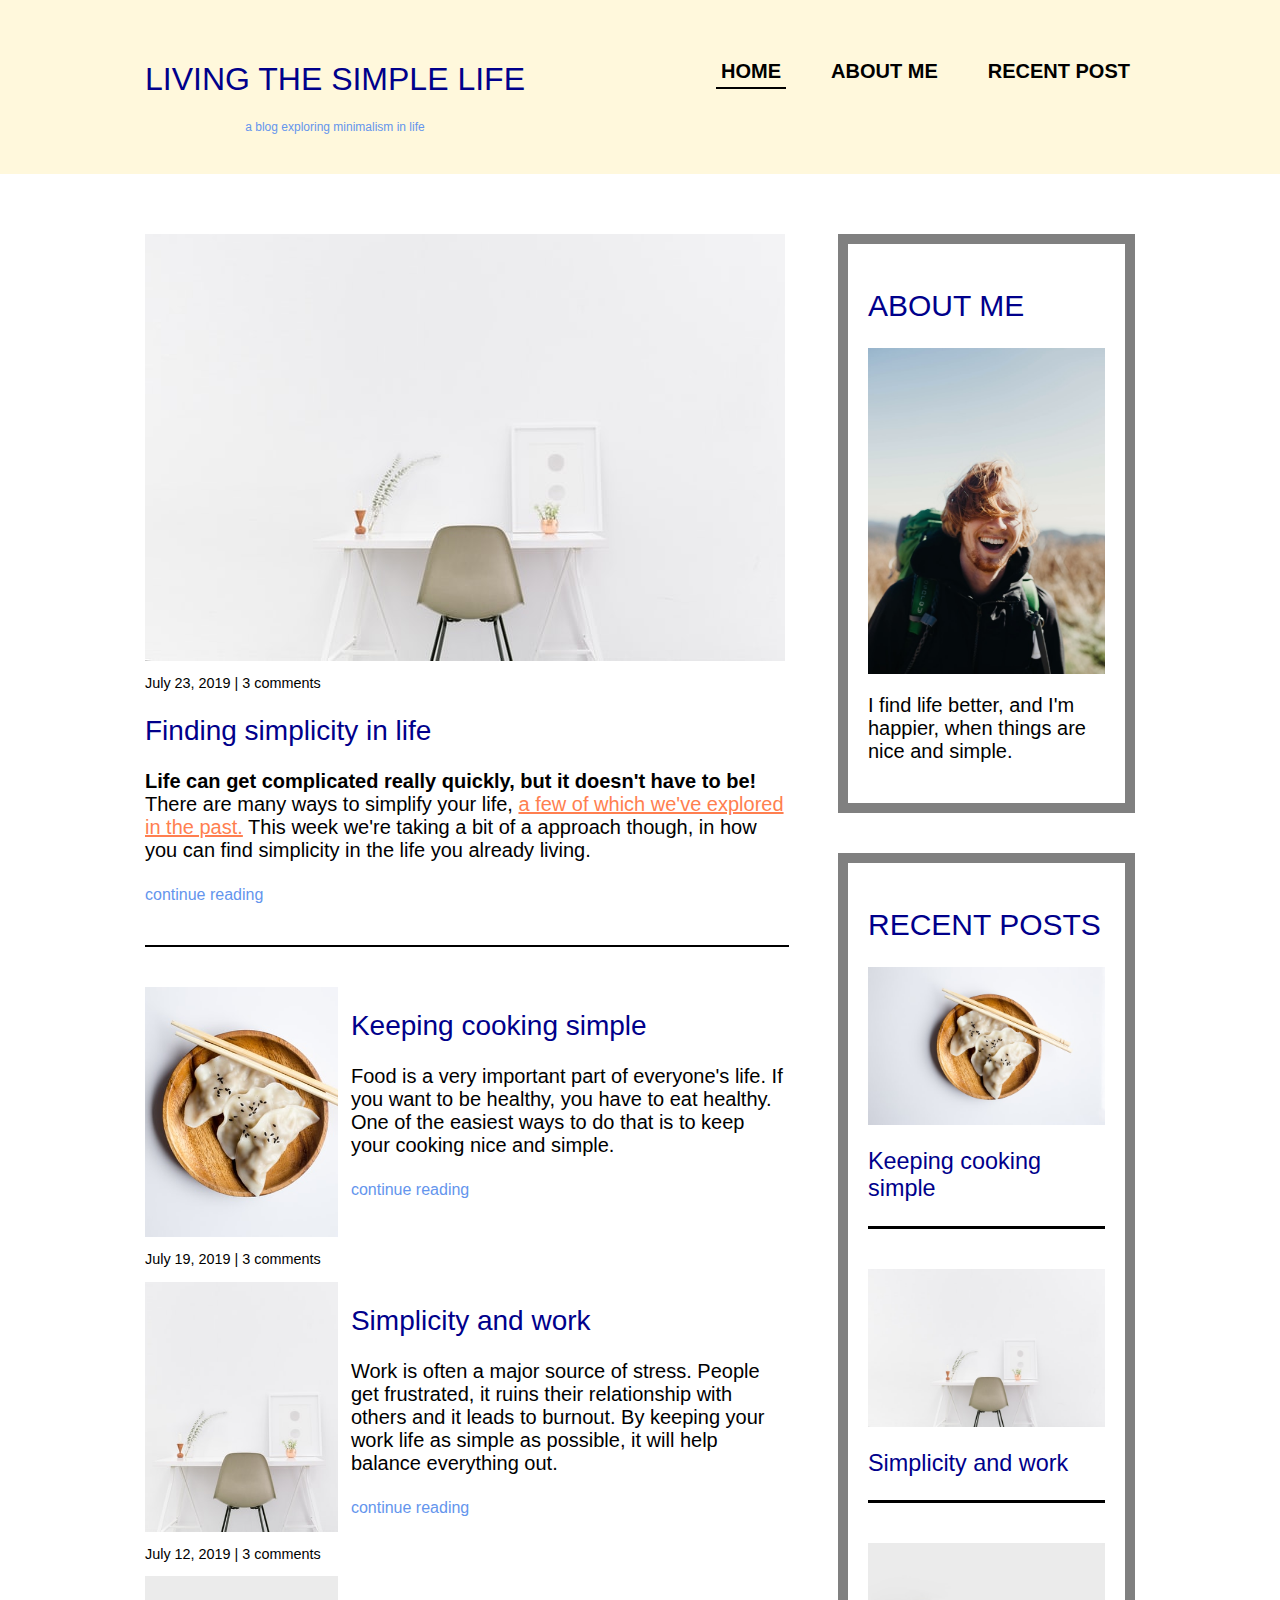
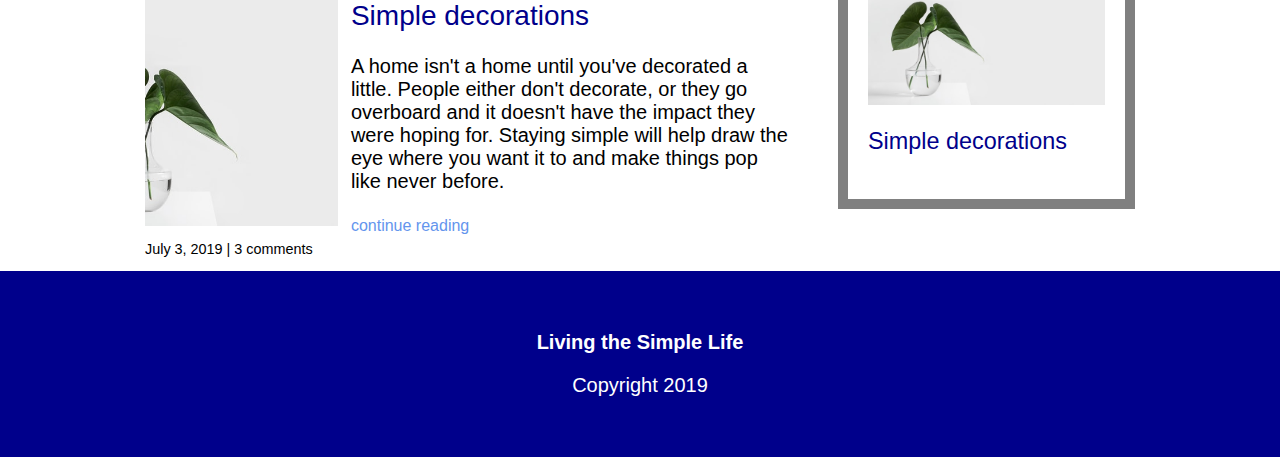
<file: response/index.html>
<!DOCTYPE html>
<html lang="en">
<head>
    <meta charset="UTF-8">
    <meta http-equiv="X-UA-Compatible" content="IE=edge">
    <meta name="viewport" content="width=device-width, initial-scale=1.0">
    <title>NAVIGATION</title>
    <link rel="stylesheet" href="style.css">
</head>
<body>
    
            <header>
                <div class="container container-flex">
                    <div class="site-title">
                        <h1>LIVING THE SIMPLE LIFE</h1>
                        <p class="subtitle">a blog exploring minimalism in life </p>
                    </div>
                    <nav>
                        <ul>
                            <li><a class="current-page" href="index.html">HOME</a> </li>
                            <li><a href="about.html">ABOUT ME</a> </li>
                            <li><a href="recent.html">RECENT POST</a> </li>
                        </ul>
                    </nav>
                </div>
            </header>
            <div class="container container-flex">
                <main role="main">
                    <article class="article-featured">
                        <img src="images/bench-accounting-nvzvOPQW0gc-unsplash.jpg" alt="">
                        <p class="article-info">July 23, 2019 | 3 comments</p>
                        <h2 class="article-title">Finding simplicity in life</h2>
                        <p class="article-body"><strong> Life can get complicated really quickly, but it doesn't have to be!</strong>
                         There are many ways to simplify your life, <a href="#">a few of which we've explored in the past.</a>
                            This week we're taking a bit of a approach though, in how you can find simplicity in the life
                            you already living.
                        </p>
                        <a href="#" class="article-read-more">continue reading</a>
                    </article>
                    <article class="article-recent">
                        <div class="article-recent-main">
                            <h2 class="article-title">Keeping cooking simple</h2>
                            <p class="article-body">Food is a very important part of everyone's life. If you want to be healthy,
                                 you have to eat healthy. One of the easiest ways to do that is to keep your cooking nice and simple.
                            
                            </p>
                            <a href="#" class="article-read-more">continue reading</a>
                        </div>
                        <div class="article-recent-secondary">
                            <img src="images/charles-deluvio-D-vDQMTfAAU-unsplash.jpg" alt="food on a plate" class="article-image">
                            <p class="article-info">July 19, 2019 | 3 comments</p>
                        </div>
                    </article>
                    <article class="article-recent">
                        <div class="article-recent-main">
                            <h2 class="article-title">Simplicity and work</h2>
                            <p class="article-body">Work is often a major source of stress. People get frustrated, it ruins their relationship with others and
                                it leads to burnout.
                                By keeping your work life as simple as possible, it will help balance everything out.
                            </p>
                            <a href="#" class="article-read-more">continue reading</a>
                        </div>
                        <div class="article-recent-secondary">
                            <img src="images/bench-accounting-nvzvOPQW0gc-unsplash.jpg" alt="chair and table" class="article-image">
                            <p class="article-info">July 12, 2019 | 3 comments</p>
                        </div>
                    </article>
                    <article class="article-recent">
                        <div class="article-recent-main">
                            <h2 class="article-title">Simple decorations</h2>
                            <p class="article-body">A home isn't a home until you've decorated a little. People either don't decorate,
                             or they go overboard and it doesn't have the impact they were hoping for.
                                Staying simple will help draw the eye where you want it to and make things pop like never before.
                            </p>
                            <a href="#" class="article-read-more">continue reading</a>
                        </div>
                        <div class="article-recent-secondary">
                            
                            <img src="images/sarah-dorweiler-x2Tmfd1-SgA-unsplash.jpg" alt="flower vase" class="article-image">
                            <p class="article-info">July 3, 2019 | 3 comments</p>
                        </div>
                    </article>
                </main>
                <aside class="aside-bar">
                    <div class="sidebar-widget">
                        <h2 class="widget-title">ABOUT ME</h2>
                        <img src="images/mike-baker-3Y366aqddJ0-unsplash.jpg" alt="man with bag" class="widget-image">
                        <p class="widget-body">I find life better, and I'm happier, when things are nice and simple.</p>
                    </div>
                    <div class="sidebar-widget">
                        <h2 class="widget-title">RECENT POSTS</h2>
                        <div class="widget-recent-post">
                            <h3 class="widget-recent-post-title">Keeping cooking simple</h3>
                            <img src="images/charles-deluvio-D-vDQMTfAAU-unsplash.jpg" alt="" class="widget-image">
                        </div>
                        <div class="widget-recent-post">
                            <h3 class="widget-recent-post-title">Simplicity and work</h3>
                            <img src="images/bench-accounting-nvzvOPQW0gc-unsplash.jpg" alt="chair" class="widget-image">
                        </div>
                        <div class="widget-recent-post">
                            <h3 class="widget-recent-post-title">Simple decorations</h3>
                            <img src="images/sarah-dorweiler-x2Tmfd1-SgA-unsplash.jpg" alt="flowervase" class="widget-image">
                        </div>

                    </div>
                </aside>
            </div>
            <footer>
                <p><strong>Living the Simple Life</strong></p>
                <p>Copyright 2019</p>
            </footer>
            
       
    
    
</body>
</html>
</file>
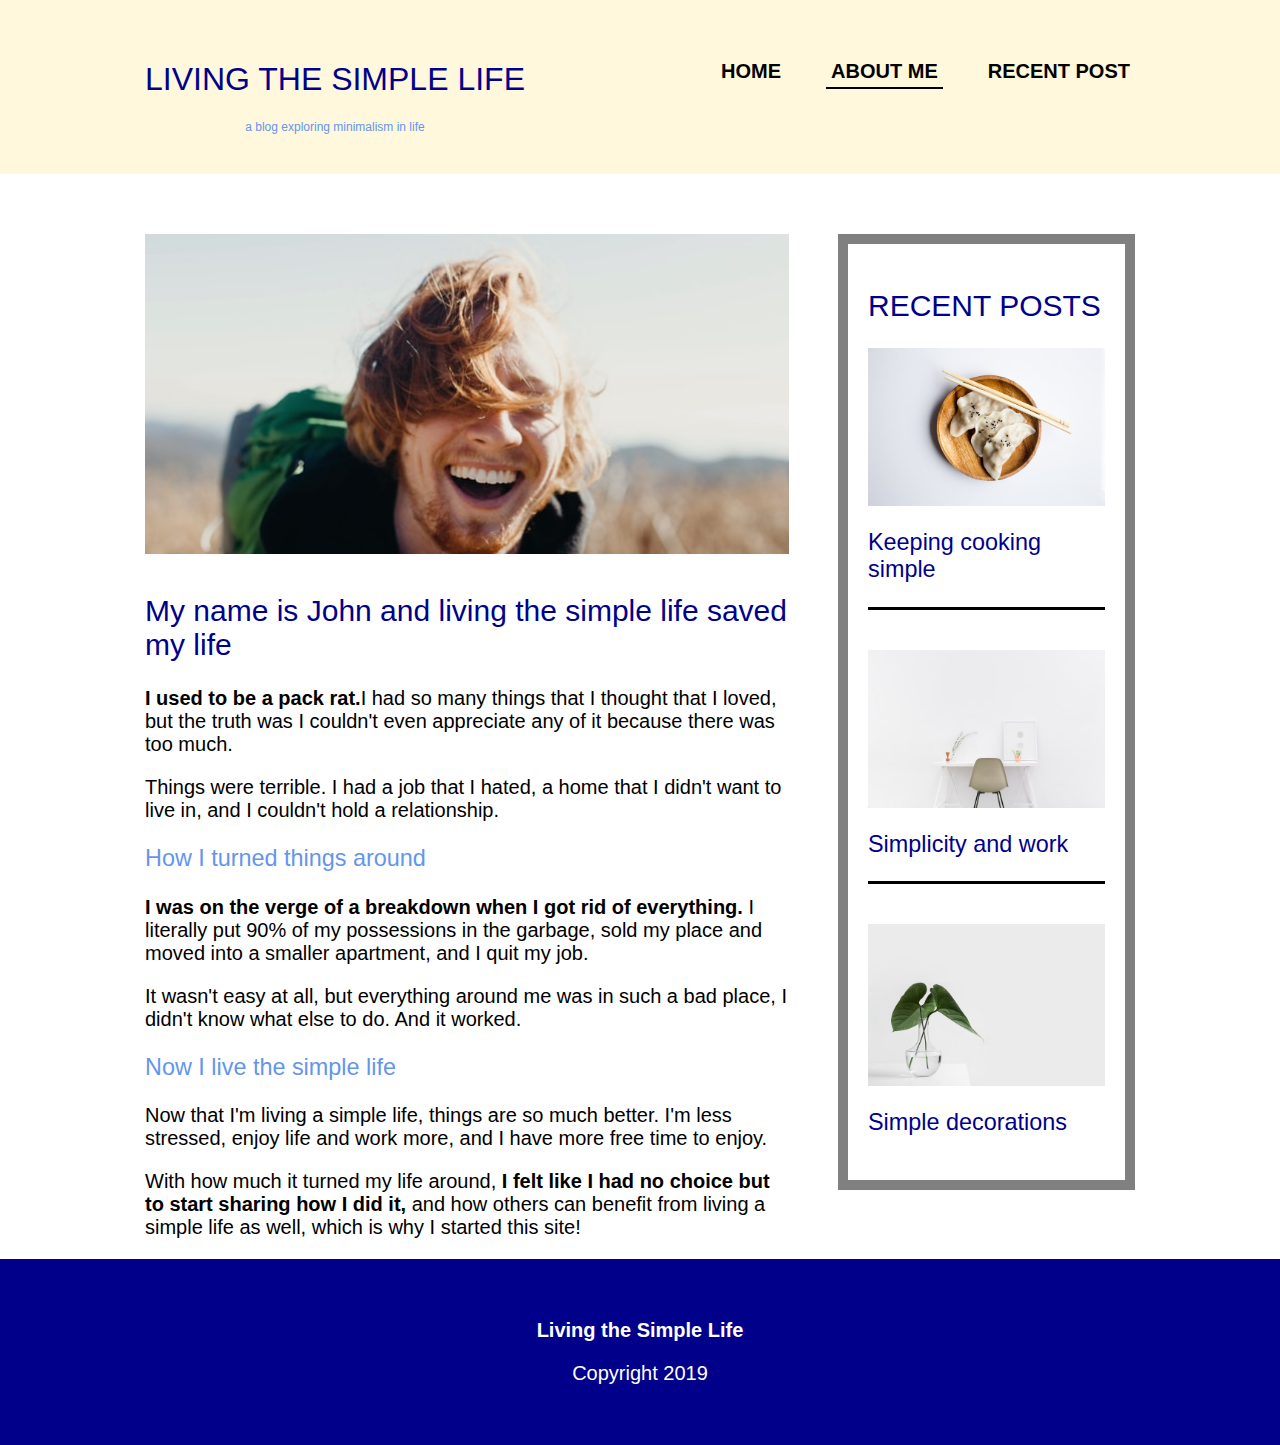
<file: response/about.html>
<!DOCTYPE html>
<html lang="en">
<head>
    <meta charset="UTF-8">
    <meta http-equiv="X-UA-Compatible" content="IE=edge">
    <meta name="viewport" content="width=device-width, initial-scale=1.0">
    <title>NAVIGATION</title>
    <link rel="stylesheet" href="style.css">
</head>
<body>
            <header>
                <div class="container container-flex">
                    <div class="site-title">
                        <h1>LIVING THE SIMPLE LIFE</h1>
                        <p class="subtitle">a blog exploring minimalism in life </p>
                    </div>
                    <nav>
                        <ul>
                            <li><a href="index.html">HOME</a> </li>
                            <li><a class="current-page" href="about.html">ABOUT ME</a> </li>
                            <li><a href="recent.html">RECENT POST</a> </li>
                        </ul>
                    </nav>
                </div>
            </header>
            <div class="container container-flex">
                <main role="main">
                    <img class="image-full" src="images/mike-baker-3Y366aqddJ0-unsplash.jpg" alt="man with a bag">
                    <h2>My name is John and living the simple life saved my life</h2>
                    <p><strong>I used to be a pack rat.</strong>I had so many things that I thought that I loved,
                         but the truth was I couldn't even appreciate any of it because there was too much.</p>
                    <p>Things were terrible. I had a job that I hated, a home that I didn't want to live in,
                         and I couldn't hold a relationship.</p> 
                    <h3>How I turned things around</h3>
                    <p><strong>I was on the verge of a breakdown when I got rid of everything.</strong> I literally put 90% of
                         my possessions in the garbage, 
                        sold my place and moved into a smaller apartment, and I quit my job.</p>
                    <p>It wasn't easy at all, but everything around me was in such a bad place,
                         I didn't know what else to do. And it worked.</p>
                    <h3>Now I live the simple life </h3>
                    <p> Now that I'm living a simple life, things are so much better. 
                        I'm less stressed, enjoy life and work more, and I have more free time to enjoy.</p>
                    <p>With how much it turned my life around, <strong>I felt like I had no choice but to start sharing how I did it,</strong>
                         and how others can benefit from living a simple life as well, which is why I started this site!</p>

                </main>
                <aside class="aside-bar">
                    
                    <div class="sidebar-widget">
                        <h2 class="widget-title">RECENT POSTS</h2>
                        <div class="widget-recent-post">
                            <h3 class="widget-recent-post-title">Keeping cooking simple</h3>
                            <img src="images/charles-deluvio-D-vDQMTfAAU-unsplash.jpg" alt="" class="widget-image">
                        </div>
                        <div class="widget-recent-post">
                            <h3 class="widget-recent-post-title">Simplicity and work</h3>
                            <img src="images/bench-accounting-nvzvOPQW0gc-unsplash.jpg" alt="chair" class="widget-image">
                        </div>
                        <div class="widget-recent-post">
                            <h3 class="widget-recent-post-title">Simple decorations</h3>
                            <img src="images/sarah-dorweiler-x2Tmfd1-SgA-unsplash.jpg" alt="flowervase" class="widget-image">
                        </div>

                    </div>
                </aside>
            </div>
            <footer>
                <p><strong>Living the Simple Life</strong></p>
                <p>Copyright 2019</p>
            </footer>
            
       
    
    
</body>
</html>
</file>
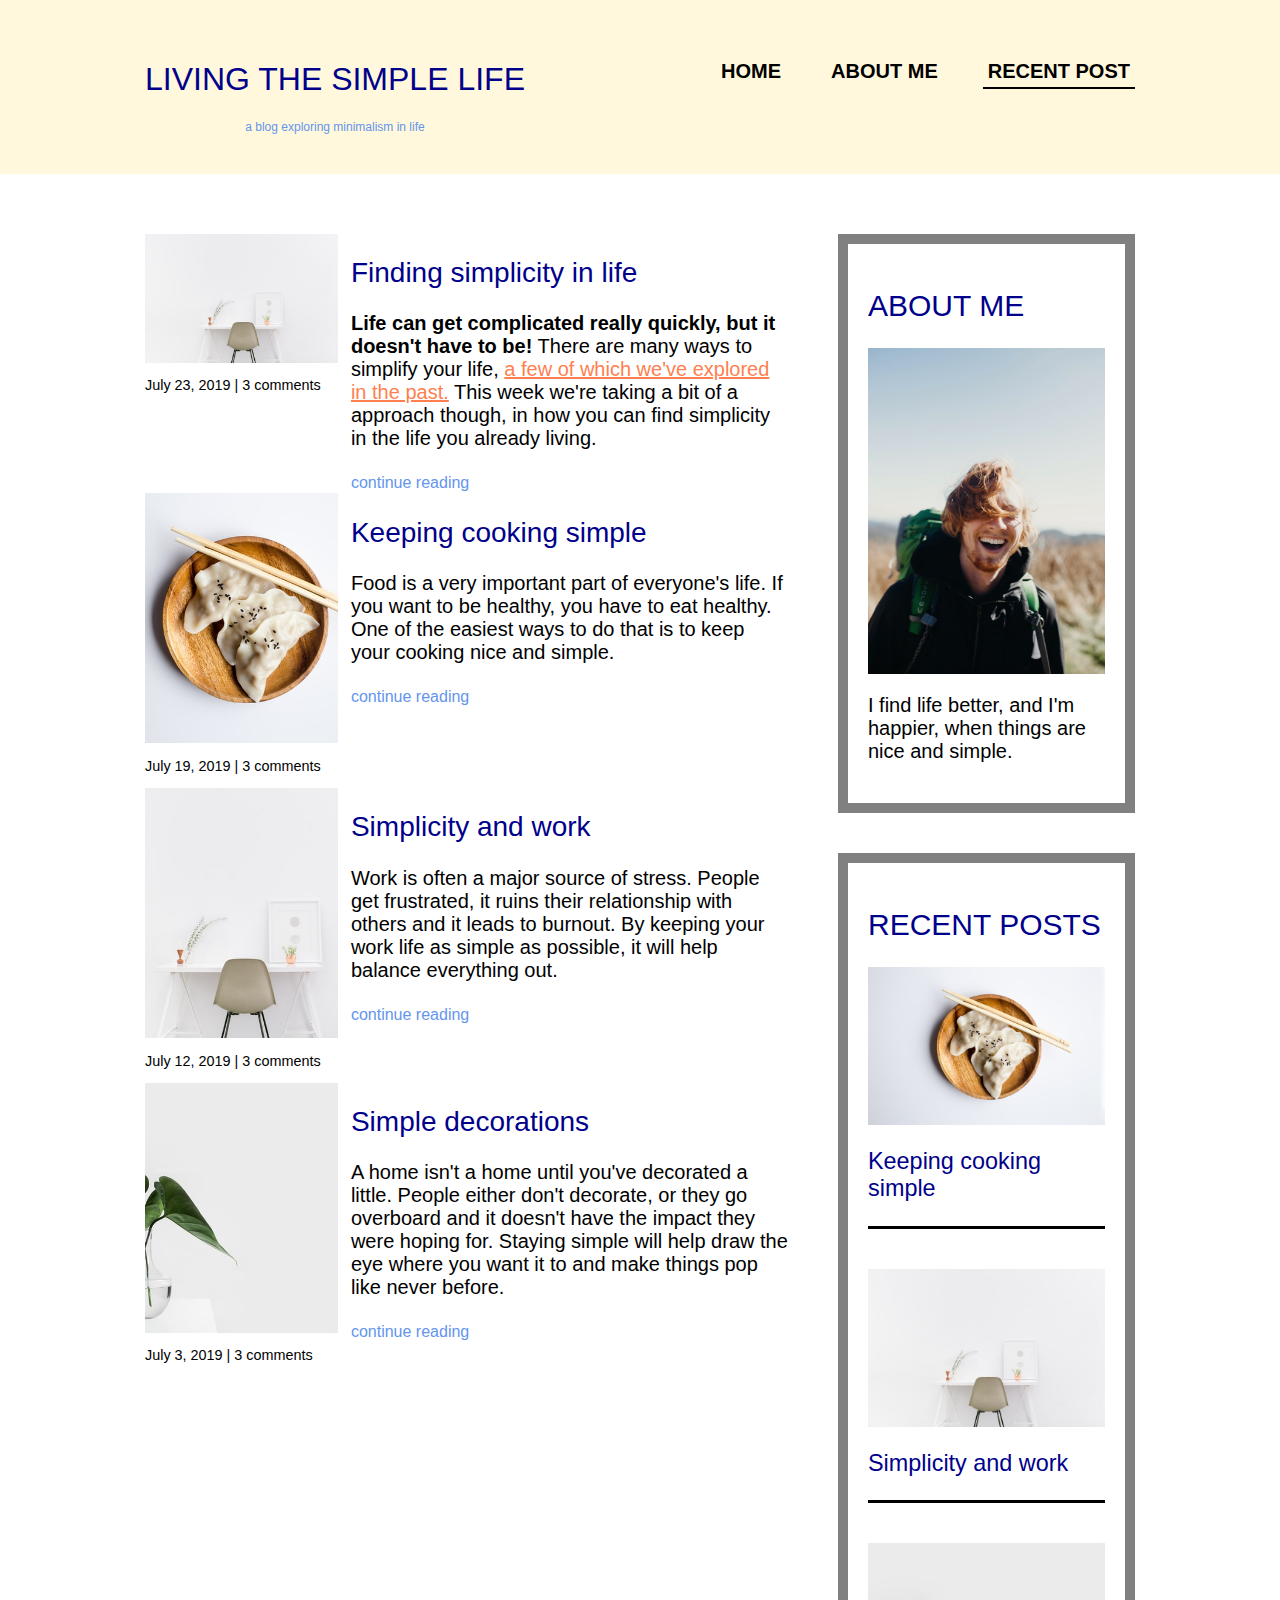
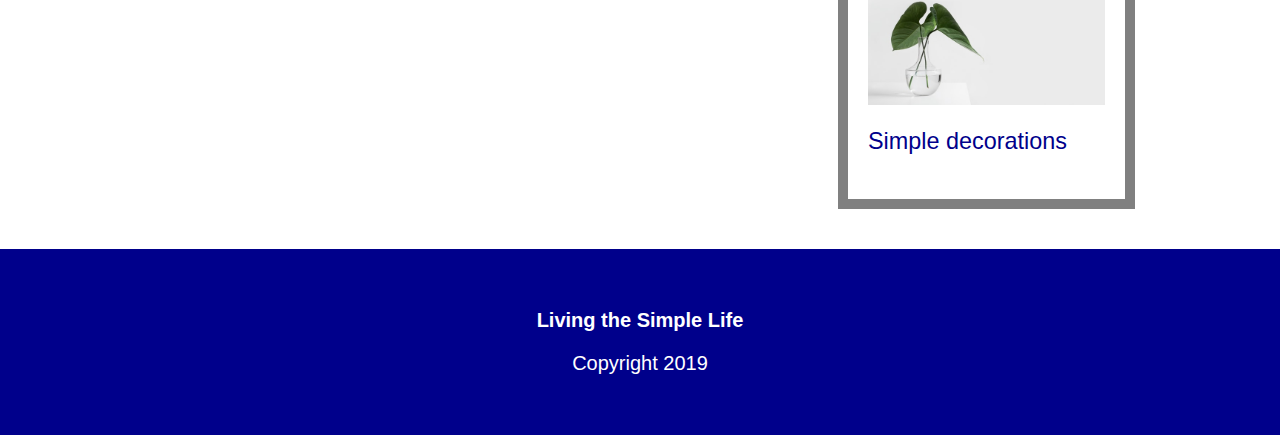
<file: response/recent.html>
<!DOCTYPE html>
<html lang="en">
<head>
    <meta charset="UTF-8">
    <meta http-equiv="X-UA-Compatible" content="IE=edge">
    <meta name="viewport" content="width=device-width, initial-scale=1.0">
    <title>NAVIGATION</title>
    <link rel="stylesheet" href="style.css">
</head>
<body>
            <header>
                <div class="container container-flex">
                    <div class="site-title">
                        <h1>LIVING THE SIMPLE LIFE</h1>
                        <p class="subtitle">a blog exploring minimalism in life </p>
                    </div>
                    <nav>
                        <ul>
                            <li><a  href="index.html">HOME</a> </li>
                            <li><a href="about.html">ABOUT ME</a> </li>
                            <li><a class="current-page" href="recent.html">RECENT POST</a> </li>
                        </ul>
                    </nav>
                </div>
            </header>
            <div class="container container-flex">
                <main role="main">
                    
                    <article class="article-recent">
                        <div class="article-recent-main">
                            <h2 class="article-title">Finding simplicity in life</h2>
                            <p class="article-body"><strong> Life can get complicated really quickly, but it doesn't have to be!</strong>
                                There are many ways to simplify your life, <a href="#">a few of which we've explored in the past.</a>
                                   This week we're taking a bit of a approach though, in how you can find simplicity in the life
                                   you already living.
                               </p>
                            <a href="#" class="article-read-more">continue reading</a>
                        </div>
                        <div class="article-recent-secondary">
                            <img src="images/bench-accounting-nvzvOPQW0gc-unsplash.jpg" alt="">
                        <p class="article-info">July 23, 2019 | 3 comments</p>
                        
                        </div>
                    </article>
                    <article class="article-recent">
                        <div class="article-recent-main">
                            <h2 class="article-title">Keeping cooking simple</h2>
                            <p class="article-body">Food is a very important part of everyone's life. If you want to be healthy,
                                 you have to eat healthy. One of the easiest ways to do that is to keep your cooking nice and simple.
                            
                            </p>
                            <a href="#" class="article-read-more">continue reading</a>
                        </div>
                        <div class="article-recent-secondary">
                            <img src="images/charles-deluvio-D-vDQMTfAAU-unsplash.jpg" alt="food on a plate" class="article-image">
                            <p class="article-info">July 19, 2019 | 3 comments</p>
                        </div>
                    </article>
                    <article class="article-recent">
                        <div class="article-recent-main">
                            <h2 class="article-title">Simplicity and work</h2>
                            <p class="article-body">Work is often a major source of stress. People get frustrated, it ruins their relationship with others and
                                it leads to burnout.
                                By keeping your work life as simple as possible, it will help balance everything out.
                            </p>
                            <a href="#" class="article-read-more">continue reading</a>
                        </div>
                        <div class="article-recent-secondary">
                            <img src="images/bench-accounting-nvzvOPQW0gc-unsplash.jpg" alt="chair and table" class="article-image">
                            <p class="article-info">July 12, 2019 | 3 comments</p>
                        </div>
                    </article>
                    <article class="article-recent">
                        <div class="article-recent-main">
                            <h2 class="article-title">Simple decorations</h2>
                            <p class="article-body">A home isn't a home until you've decorated a little. People either don't decorate,
                             or they go overboard and it doesn't have the impact they were hoping for.
                                Staying simple will help draw the eye where you want it to and make things pop like never before.
                            </p>
                            <a href="#" class="article-read-more">continue reading</a>
                        </div>
                        <div class="article-recent-secondary">
                            
                            <img src="images/sarah-dorweiler-x2Tmfd1-SgA-unsplash.jpg" alt="flower vase" class="article-image">
                            <p class="article-info">July 3, 2019 | 3 comments</p>
                        </div>
                    </article>
                </main>
                <aside class="aside-bar">
                    <div class="sidebar-widget">
                        <h2 class="widget-title">ABOUT ME</h2>
                        <img src="images/mike-baker-3Y366aqddJ0-unsplash.jpg" alt="man with bag" class="widget-image">
                        <p class="widget-body">I find life better, and I'm happier, when things are nice and simple.</p>
                    </div>
                    <div class="sidebar-widget">
                        <h2 class="widget-title">RECENT POSTS</h2>
                        <div class="widget-recent-post">
                            <h3 class="widget-recent-post-title">Keeping cooking simple</h3>
                            <img src="images/charles-deluvio-D-vDQMTfAAU-unsplash.jpg" alt="" class="widget-image">
                        </div>
                        <div class="widget-recent-post">
                            <h3 class="widget-recent-post-title">Simplicity and work</h3>
                            <img src="images/bench-accounting-nvzvOPQW0gc-unsplash.jpg" alt="chair" class="widget-image">
                        </div>
                        <div class="widget-recent-post">
                            <h3 class="widget-recent-post-title">Simple decorations</h3>
                            <img src="images/sarah-dorweiler-x2Tmfd1-SgA-unsplash.jpg" alt="flowervase" class="widget-image">
                        </div>

                    </div>
                </aside>
            </div>
            <footer>
                <p><strong>Living the Simple Life</strong></p>
                <p>Copyright 2019</p>
            </footer>
            
       
    
    
</body>
</html>
</file>
<file: response/style.css>
body{
    margin: 0;
    font-family: 'Franklin Gothic Medium', 'Arial Narrow', Arial, sans-serif;
    font-size: 1.25rem;
    font-weight: 300;
}
img{
    max-width: 100%;
    display: block;
}
.image-full{
    max-height: 320px;
    width: 100%;
    object-fit: cover;
    margin-bottom: 2em;

}
/*typography section .........*/
h1,
h2,
h3{
    font-family: Arial, Helvetica, sans-serif;
    font-weight: 400;
    color: darkblue;
}
h1{
    
    font-size: 2rem;
}
h3{
    color: cornflowerblue;

}
a{
    color: coral;
}
a:hover,
a:focus{
    text-decoration:line-through ;
    color: crimson;
}

strong{
    font-weight: bold;
}
.subtitle{
    font-size: .75rem;
    color: cornflowerblue;
    margin: 0;
    text-align: center;
}
.article-title{
    font-size: 1.75rem;
}
.article-read-more,
.article-info{
    font-size: .9rem;
}
.article-read-more{
text-decoration: none;
font-size: 1rem;
color: cornflowerblue;

}
.article-read-more:hover,
.article-read-more:focus{
    text-decoration: underline wavy;
    color: chocolate;
}
.article-info{
    margin: 1em 0;
}
.widget-recent-post:last-child{
    border: 0;
    margin: 0;
}
.widget-image{
    order: -1;
}
.widget-recent-post{
    display: flex;
    flex-direction: column;
    border-bottom: 3px solid black;
    margin-bottom: 2em;
}
.widget-recent-post-title{
    color: darkblue;
}
footer{
    background-color: darkblue;
    text-align: center;
    color: white;
    padding: 2em ;
}
/*layout section .......*/
.container{
    width: 90%;
    max-width: 990px;
    
    margin: 0 auto;

}

.container-flex{
    display: flex;
    justify-content: space-between;
    flex-direction: column;
}


header{
    
    background-color: cornsilk;
    padding: 2em 0;
    text-align: center;
    margin-bottom: 3em;
}
@media (min-width:675px) {
    .container-flex{
        flex-direction: row;
    }
    main{
        width: 65%;
    }
    aside{
        width: 30%;
    }
    
}

/*navigation section */

nav ul{
    padding: 0;
    list-style: none;
    display: flex;
    justify-content: center;
    
}

nav li{
    margin-left: 2em;
   
}
nav a{
    color: black;
    font-weight: 700;
    text-decoration: none;
    padding: .25em;
}
nav a:hover,
nav a:focus{
    color: cornflowerblue;
}
.current-page{
    border-bottom: solid black 2px;
}
.current-page:hover{
    color: black;
}
@media (max-width:675px) {
    nav  ul{
        flex-direction: column;
    }
    nav li{
        margin: 2em 0;
    }
    
}
/*articles...........*/

.article-featured{
    margin-bottom: 2em;
    border-bottom: solid black 2px;
    padding-bottom: 2em;
    margin-bottom: 2em;
}
.article-recent{
    display: flex;
    flex-direction: column;
}
.article-recent-main{
    order: 2;
}
.article-recent-secondary{
    order: 1;
}
@media (min-width:675px) {
    .article-recent{
        flex-direction: row;
        justify-content: space-between;
    }
    .article-recent-main{
        width: 68%;
    }
    .article-recent-secondary{
        width: 30%;
    }
    .article-image{
        width: 100%;
        min-height: 250px;
        object-fit: cover;
    }
}
.sidebar-widget{
    border: grey solid 10px;
    padding: 1em 1em;
    margin-bottom: 2em;
}
</file>
